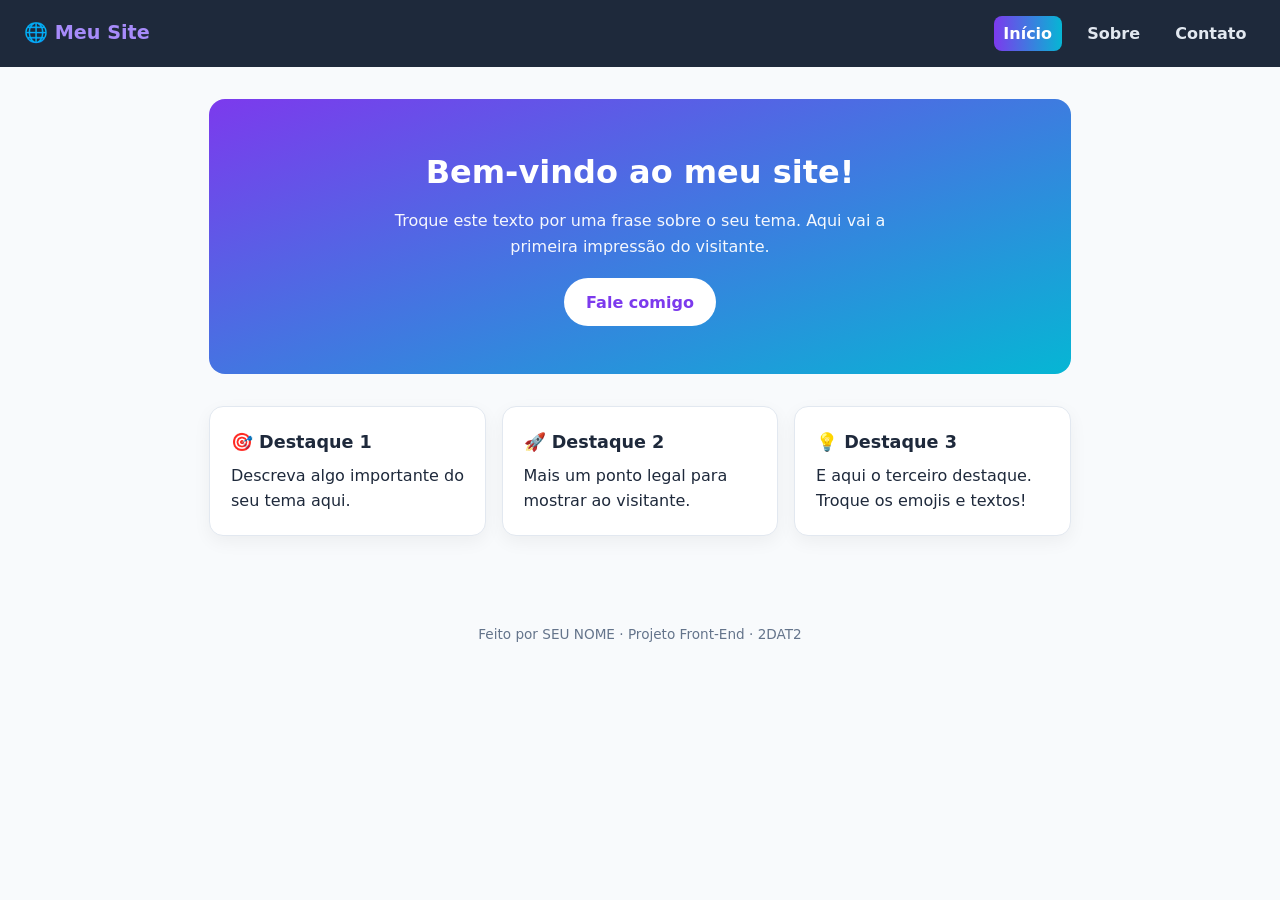
<file: index.html>
<!DOCTYPE html>
<html lang="pt-BR">
<head>
  <meta charset="UTF-8" />
  <meta name="viewport" content="width=device-width, initial-scale=1.0" />
  <!-- TODO: troque pelo nome do SEU site -->
  <title>Meu Site — Início</title>
  <link rel="stylesheet" href="style.css" />
</head>
<body>

  <!-- MENU: copie este <header> igual nas 3 páginas e mude só a classe "ativo" -->
  <header class="topo">
    <span class="logo">🌐 Meu Site</span>
    <nav class="menu">
      <a href="index.html" class="ativo">Início</a>
      <a href="sobre.html">Sobre</a>
      <a href="contato.html">Contato</a>
    </nav>
  </header>

  <main>
    <!-- Seção de destaque (hero) -->
    <section class="hero">
      <h1>Bem-vindo ao meu site!</h1>
      <p>Troque este texto por uma frase sobre o seu tema. Aqui vai a primeira impressão do visitante.</p>
      <a href="contato.html" class="botao">Fale comigo</a>
    </section>

    <!-- Três cards (bom lugar para praticar flexbox ou grid) -->
    <section class="cards">
      <article class="card">
        <h2>🎯 Destaque 1</h2>
        <p>Descreva algo importante do seu tema aqui.</p>
      </article>
      <article class="card">
        <h2>🚀 Destaque 2</h2>
        <p>Mais um ponto legal para mostrar ao visitante.</p>
      </article>
      <article class="card">
        <h2>💡 Destaque 3</h2>
        <p>E aqui o terceiro destaque. Troque os emojis e textos!</p>
      </article>
    </section>
  </main>

  <footer class="rodape">
    <!-- TODO: coloque seu nome -->
    <p>Feito por SEU NOME · Projeto Front-End · 2DAT2</p>
  </footer>

</body>
</html>
</file>
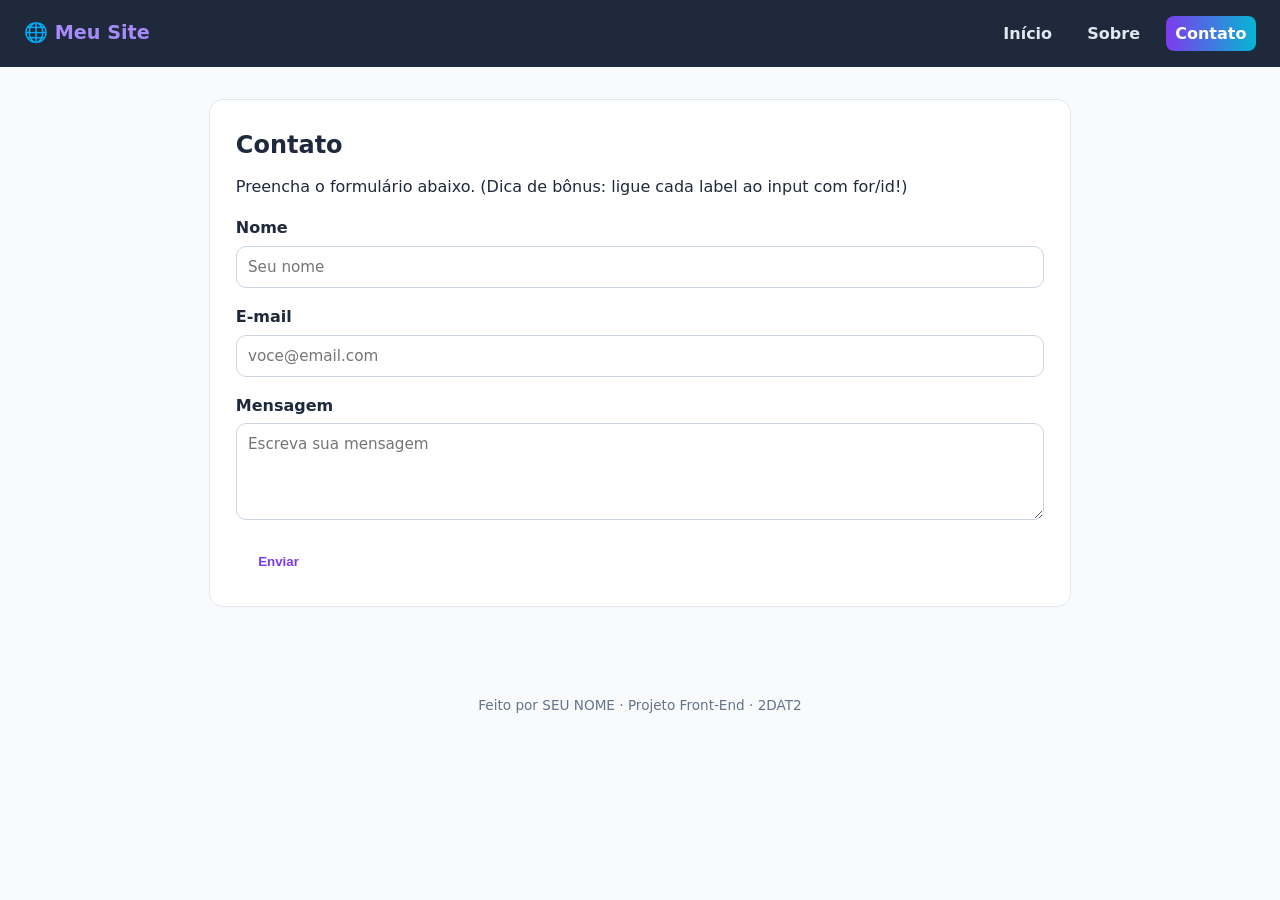
<file: contato.html>
<!DOCTYPE html>
<html lang="pt-BR">
<head>
  <meta charset="UTF-8" />
  <meta name="viewport" content="width=device-width, initial-scale=1.0" />
  <title>Meu Site — Contato</title>
  <link rel="stylesheet" href="style.css" />
</head>
<body>

  <header class="topo">
    <span class="logo">🌐 Meu Site</span>
    <nav class="menu">
      <a href="index.html">Início</a>
      <a href="sobre.html">Sobre</a>
      <a href="contato.html" class="ativo">Contato</a>
    </nav>
  </header>

  <main>
    <section class="conteudo">
      <h1>Contato</h1>
      <p>Preencha o formulário abaixo. (Dica de bônus: ligue cada label ao input com for/id!)</p>

      <form class="form" action="#">
        <div class="campo">
          <label for="nome">Nome</label>
          <input type="text" id="nome" name="nome" placeholder="Seu nome" />
        </div>
        <div class="campo">
          <label for="email">E-mail</label>
          <input type="email" id="email" name="email" placeholder="voce@email.com" />
        </div>
        <div class="campo">
          <label for="msg">Mensagem</label>
          <textarea id="msg" name="msg" rows="4" placeholder="Escreva sua mensagem"></textarea>
        </div>
        <button type="submit" class="botao">Enviar</button>
      </form>
    </section>
  </main>

  <footer class="rodape">
    <p>Feito por SEU NOME · Projeto Front-End · 2DAT2</p>
  </footer>

</body>
</html>
</file>
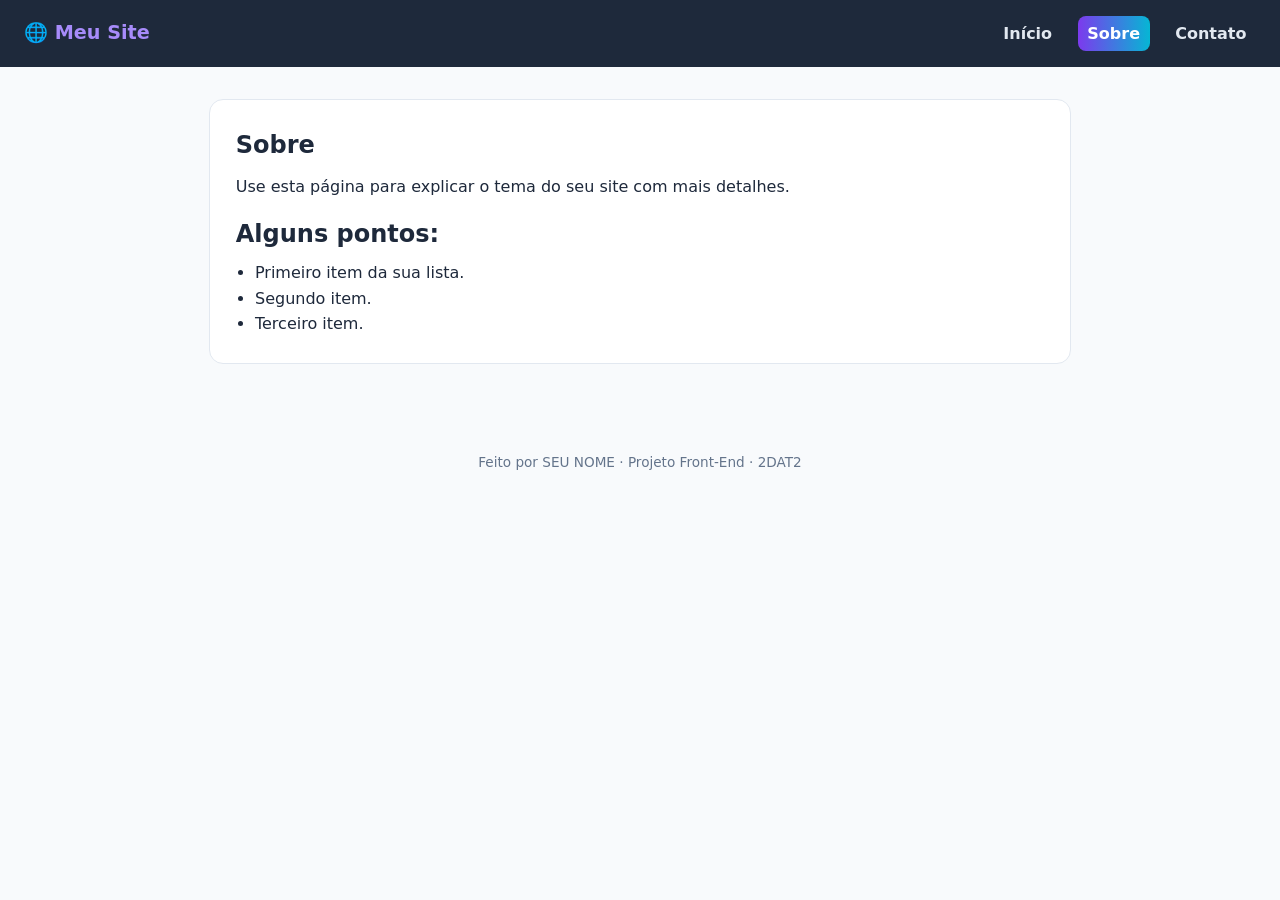
<file: sobre.html>
<!DOCTYPE html>
<html lang="pt-BR">
<head>
  <meta charset="UTF-8" />
  <meta name="viewport" content="width=device-width, initial-scale=1.0" />
  <title>Meu Site — Sobre</title>
  <link rel="stylesheet" href="style.css" />
</head>
<body>

  <header class="topo">
    <span class="logo">🌐 Meu Site</span>
    <nav class="menu">
      <a href="index.html">Início</a>
      <a href="sobre.html" class="ativo">Sobre</a>
      <a href="contato.html">Contato</a>
    </nav>
  </header>

  <main>
    <section class="conteudo">
      <h1>Sobre</h1>
      <p>Use esta página para explicar o tema do seu site com mais detalhes.</p>

      <!-- Exemplo de lista: troque pelos seus itens -->
      <h2>Alguns pontos:</h2>
      <ul>
        <li>Primeiro item da sua lista.</li>
        <li>Segundo item.</li>
        <li>Terceiro item.</li>
      </ul>

      <!-- Exemplo de imagem: troque o src por uma imagem sua (coloque na mesma pasta) -->
      <!-- <img src="minha-imagem.jpg" alt="descreva a imagem aqui" /> -->
    </section>
  </main>

  <footer class="rodape">
    <p>Feito por SEU NOME · Projeto Front-End · 2DAT2</p>
  </footer>

</body>
</html>
</file>
<file: style.css>
/* =====================================================================
   MODELO INICIAL — Meu Site (3 páginas)
   Este CSS é COMPARTILHADO pelas 3 páginas (index, sobre, contato).
   O visual abaixo é só um ponto de partida: mude cores, fontes, tamanhos
   e layout para deixar com a SUA cara. 💪
   ===================================================================== */

* { margin: 0; padding: 0; box-sizing: border-box; }

body {
  font-family: 'Segoe UI', system-ui, Arial, sans-serif;
  color: #1e293b;
  background: #f8fafc;
  line-height: 1.6;
}

/* ---------- MENU (topo) ---------- */
.topo {
  display: flex;
  align-items: center;
  justify-content: space-between;
  flex-wrap: wrap;
  gap: 0.5rem;
  background: #1e293b;
  padding: 1rem 1.5rem;
}
.logo { color: #a78bfa; font-weight: 800; font-size: 1.2rem; }
.menu { display: flex; gap: 1rem; }
.menu a {
  color: #e2e8f0;
  text-decoration: none;
  font-weight: 600;
  padding: 0.3rem 0.6rem;
  border-radius: 8px;
}
.menu a:hover { background: #334155; }
.menu a.ativo { background: linear-gradient(90deg, #7c3aed, #06b6d4); color: #fff; }

/* ---------- CONTEÚDO ---------- */
main { max-width: 900px; margin: 0 auto; padding: 2rem 1.2rem; }

.hero {
  text-align: center;
  padding: 3rem 1rem;
  background: linear-gradient(160deg, #7c3aed, #06b6d4);
  color: #fff;
  border-radius: 16px;
}
.hero h1 { font-size: 2rem; margin-bottom: 0.6rem; }
.hero p { max-width: 520px; margin: 0 auto 1.2rem; opacity: 0.95; }

.botao {
  display: inline-block;
  background: #fff;
  color: #7c3aed;
  font-weight: 700;
  text-decoration: none;
  padding: 0.7rem 1.4rem;
  border-radius: 50px;
  border: none;
  cursor: pointer;
}
.botao:hover { transform: scale(1.05); }

/* Cards (exemplo com flexbox — tente trocar por grid!) */
.cards {
  display: flex;
  gap: 1rem;
  flex-wrap: wrap;
  margin-top: 2rem;
}
.card {
  flex: 1 1 220px;
  background: #fff;
  border: 1px solid #e2e8f0;
  border-radius: 14px;
  padding: 1.3rem;
  box-shadow: 0 6px 18px rgba(0,0,0,0.05);
}
.card h2 { margin-bottom: 0.4rem; font-size: 1.1rem; }

.conteudo { background: #fff; border: 1px solid #e2e8f0; border-radius: 14px; padding: 1.6rem; }
.conteudo h1 { margin-bottom: 0.6rem; }
.conteudo h2 { margin: 1rem 0 0.4rem; }
.conteudo ul { margin-left: 1.2rem; }

/* ---------- FORMULÁRIO ---------- */
.form { margin-top: 1rem; }
.campo { margin-bottom: 1rem; }
.campo label { display: block; font-weight: 600; margin-bottom: 0.3rem; }
.campo input, .campo textarea {
  width: 100%;
  padding: 0.7rem;
  border: 1.5px solid #cbd5e1;
  border-radius: 10px;
  font-family: inherit;
  font-size: 0.95rem;
}
.campo input:focus, .campo textarea:focus {
  outline: 3px solid rgba(124,58,237,0.4);
  border-color: #7c3aed;
}

/* ---------- RODAPÉ ---------- */
.rodape {
  text-align: center;
  padding: 1.5rem;
  color: #64748b;
  font-size: 0.85rem;
  margin-top: 2rem;
}

/* ---------- RESPONSIVO (exemplo de media query) ---------- */
@media (max-width: 600px) {
  .hero h1 { font-size: 1.5rem; }
  .menu { width: 100%; justify-content: center; }
}
</file>
